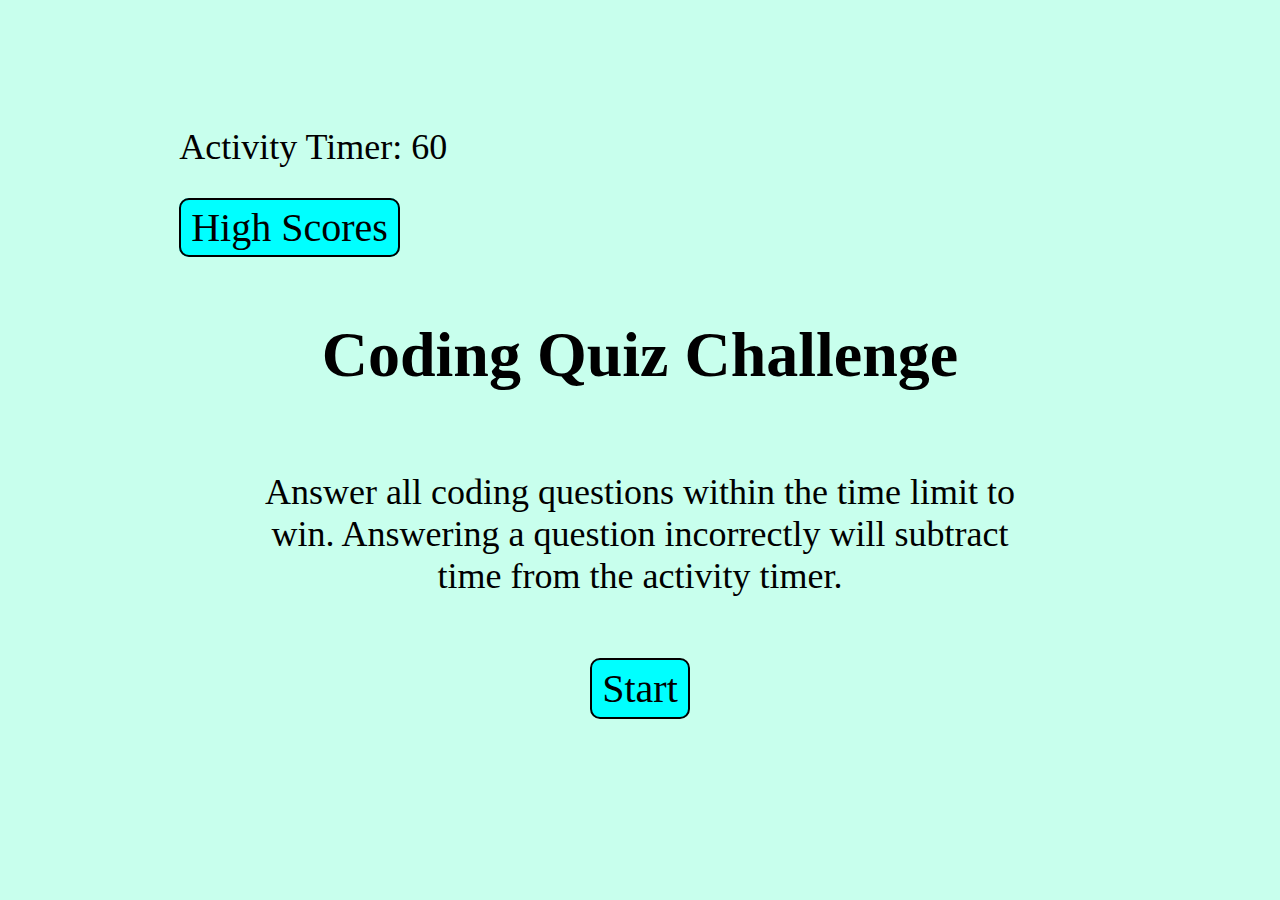
<file: index.html>
<!DOCTYPE html>
<html lang="en">
<head>
    <meta charset="UTF-8">
    <meta http-equiv="X-UA-Compatible" content="IE=edge">
    <meta name="viewport" content="width=device-width, initial-scale=1.0">
    <title>Coding Quiz Home Page</title>
    <link rel="stylesheet" href="assets/CSS/style.css">
</head>
<body id="root">
    <div class="header-container">
        <div class="flex-row">
            <p id="time">Activity Timer: 60</p>
            <a href="./html paths/highscores.html" class="btn" id="highscore-btn">High Scores</a>
        </div>
        
    </div>
    <div class="container">
        <div id="home" class="flex-center flex-column"> 
            <h1>Coding Quiz Challenge</h1>
            <p id="how-to-play">Answer all coding questions within the time limit to win.  
            Answering a question incorrectly will subtract time 
            from the activity timer.
            </p>
            <a href="./html paths/game.html" class="btn" id="start-btn">Start</a>
        </div> 
    </div>
    <script src="./assets/JavaScript/script.js"></script>
</body>
</html>
</file>
<file: assets/CSS/style.css>
#root {
    box-sizing: border-box;
    margin: 0%;
    padding: 0%;
    margin-bottom: 5%;
    margin-left: 5%;
    margin-right: 5%;
    margin-top: 2.5%;
}

* {
    background-color: rgb(200, 255, 237);
   
}

h1 {
    font-size: 64px;
}

p {
    font-size: 36px;
}

a { /*controls styling for high scores button and start button*/
    font-size: 40px;
    margin-top: 25px;
    padding: 5px;
    text-decoration: none;
    border: black solid 2px;
    border-radius: 10px;
    padding-left: 10px;
    padding-right: 10px;
    background-color: aqua;
    
    color: black;
}


.container{ 
    width: 100%;
    height: 100%;
    display: flex;
    justify-content: center;
    align-items: center;
    max-width: 800px;
    padding: 20px;
    margin: 0 auto;
    padding: 25px;
}

.flex-column {
    display: flex;
    flex-direction: column;
}

.flex-center {
    justify-content: center;
    align-items: center;
}

.flex-row {
    justify-content:flex-end
}

.header-container {
    display: flex;
    flex: auto;
    padding-left: 10%;
    padding-top: 5%;
}

body div a {
    align-items: flex-end;
}

a:hover {
    background-color: rgb(206, 136, 253);
    transition: 250ms;
    box-shadow: 0 5px 15px 0;
    transform: scale(1.05);
}

#how-to-play {
    text-align: center;
}
</file>
